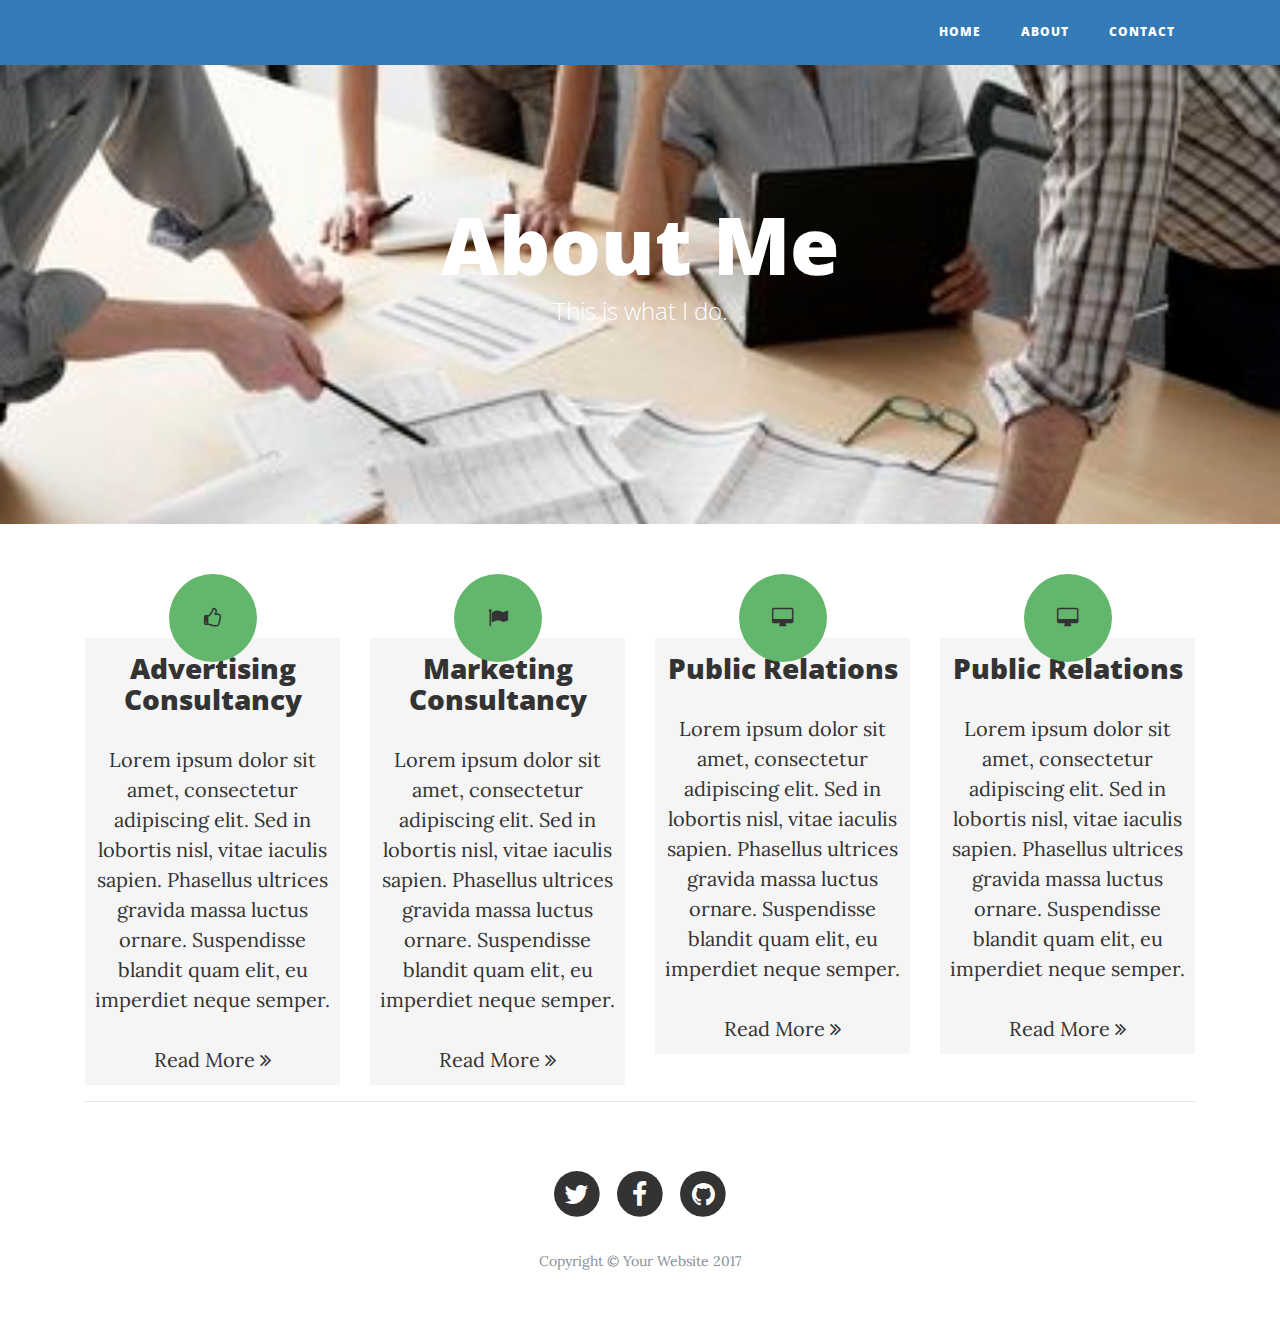
<file: Ad2Win/about.html>
<!DOCTYPE html>
<html lang="en">

  <head>

    <meta charset="utf-8">
    <meta name="viewport" content="width=device-width, initial-scale=1, shrink-to-fit=no">
    <meta name="description" content="">
    <meta name="author" content="">

    <title>AD-WIN</title>

    <!-- Bootstrap core CSS -->
    <link href="vendor/bootstrap/css/bootstrap.min.css" rel="stylesheet">

    <!-- Custom fonts for this template -->
    <link href="vendor/font-awesome/css/font-awesome.min.css" rel="stylesheet" type="text/css">
    <link href='https://fonts.googleapis.com/css?family=Lora:400,700,400italic,700italic' rel='stylesheet' type='text/css'>
    <link href='https://fonts.googleapis.com/css?family=Open+Sans:300italic,400italic,600italic,700italic,800italic,400,300,600,700,800' rel='stylesheet' type='text/css'>

    <!-- Custom styles for this template -->
    <link href="css/clean-blog.min.css" rel="stylesheet">
    <link href="css/custom.css" rel="stylesheet">

  </head>

  <body>

    <!-- Navigation -->
    <nav class="navbar navbar-expand-lg navbar-light fixed-top" id="mainNav">
      <div class="container">
        <a class="navbar-brand" href="index.html"></a>
        <button class="navbar-toggler navbar-toggler-right" type="button" data-toggle="collapse" data-target="#navbarResponsive" aria-controls="navbarResponsive" aria-expanded="false" aria-label="Toggle navigation">
          Menu
          <i class="fa fa-bars"></i>
        </button>
        <div class="collapse navbar-collapse" id="navbarResponsive">
          <ul class="navbar-nav ml-auto">
            <li class="nav-item">
              <a class="nav-link" href="index.html">Home</a>
            </li>
            <li class="nav-item">
              <a class="nav-link" href="about.html">About</a>
            </li>
           
            <li class="nav-item">
              <a class="nav-link" href="contact.html">Contact</a>
            </li>
          </ul>
        </div>
      </div>
    </nav>

    <!-- Page Header -->
    <header class="masthead" style="background-image: url('img/about1-bg.jpg')">
      <div class="container">
        <div class="row">
          <div class="col-lg-8 col-md-10 mx-auto">
            <div class="page-heading">
              <h1>About Me</h1>
              <span class="subheading">This is what I do.</span>
            </div>
          </div>
        </div>
      </div>
    </header>

    <!-- Main Content -->
    
    <div class="container">
  <div class="row">
        <!-- Boxes de Acoes -->
      <div class="col-xs-12 col-sm-6 col-lg-3">
      <div class="box">             
        <div class="icon">
          <div class="image"><i class="fa fa-thumbs-o-up"></i></div>
          <div class="info">
            <h3 class="title">Advertising Consultancy</h3>
            <p>
              Lorem ipsum dolor sit amet, consectetur adipiscing elit. Sed in lobortis nisl, vitae iaculis sapien. Phasellus ultrices gravida massa luctus ornare. Suspendisse blandit quam elit, eu imperdiet neque semper.
            </p>
            <div class="more">
              <a href="#" title="Title Link">
                Read More <i class="fa fa-angle-double-right"></i>
              </a>
            </div>
          </div>
        </div>
        <div class="space"></div>
      </div> 
    </div>
      
        <div class="col-xs-12 col-sm-6 col-lg-3">
      <div class="box">             
        <div class="icon">
          <div class="image"><i class="fa fa-flag"></i></div>
          <div class="info">
            <h3 class="title">Marketing Consultancy</h3>
              <p>
              Lorem ipsum dolor sit amet, consectetur adipiscing elit. Sed in lobortis nisl, vitae iaculis sapien. Phasellus ultrices gravida massa luctus ornare. Suspendisse blandit quam elit, eu imperdiet neque semper.
            </p>
            <div class="more">
              <a href="#" title="Title Link">
                Read More <i class="fa fa-angle-double-right"></i>
              </a>
            </div>
          </div>
        </div>
        <div class="space"></div>
      </div> 
    </div>
      
        <div class="col-xs-12 col-sm-6 col-lg-3">
      <div class="box">             
        <div class="icon">
          <div class="image"><i class="fa fa-desktop"></i></div>
          <div class="info">
            <h3 class="title">Public Relations</h3>
              <p>
              Lorem ipsum dolor sit amet, consectetur adipiscing elit. Sed in lobortis nisl, vitae iaculis sapien. Phasellus ultrices gravida massa luctus ornare. Suspendisse blandit quam elit, eu imperdiet neque semper.
            </p>
            <div class="more">
              <a href="#" title="Title Link">
                Read More <i class="fa fa-angle-double-right"></i>
              </a>
            </div>
          </div>
        </div>
        <div class="space"></div>
      </div> 

    </div>    
    <div class="col-xs-12 col-sm-6 col-lg-3">
      <div class="box">             
        <div class="icon">
          <div class="image"><i class="fa fa-desktop"></i></div>
          <div class="info">
            <h3 class="title">Public Relations</h3>
              <p>
              Lorem ipsum dolor sit amet, consectetur adipiscing elit. Sed in lobortis nisl, vitae iaculis sapien. Phasellus ultrices gravida massa luctus ornare. Suspendisse blandit quam elit, eu imperdiet neque semper.
            </p>
            <div class="more">
              <a href="#" title="Title Link">
                Read More <i class="fa fa-angle-double-right"></i>
              </a>
            </div>
          </div>
        </div>
        <div class="space"></div>
      </div>     
    <!-- /Boxes de Acoes -->
  </div>
</div>

    <hr>

    <!-- Footer -->
    <footer>
      <div class="container">
        <div class="row">
          <div class="col-lg-8 col-md-10 mx-auto">
            <ul class="list-inline text-center">
              <li class="list-inline-item">
                <a href="#">
                  <span class="fa-stack fa-lg">
                    <i class="fa fa-circle fa-stack-2x"></i>
                    <i class="fa fa-twitter fa-stack-1x fa-inverse"></i>
                  </span>
                </a>
              </li>
              <li class="list-inline-item">
                <a href="#">
                  <span class="fa-stack fa-lg">
                    <i class="fa fa-circle fa-stack-2x"></i>
                    <i class="fa fa-facebook fa-stack-1x fa-inverse"></i>
                  </span>
                </a>
              </li>
              <li class="list-inline-item">
                <a href="#">
                  <span class="fa-stack fa-lg">
                    <i class="fa fa-circle fa-stack-2x"></i>
                    <i class="fa fa-github fa-stack-1x fa-inverse"></i>
                  </span>
                </a>
              </li>
            </ul>
            <p class="copyright text-muted">Copyright &copy; Your Website 2017</p>
          </div>
        </div>
      </div>
    </footer>

    <!-- Bootstrap core JavaScript -->
    <script src="vendor/jquery/jquery.min.js"></script>
    <script src="vendor/popper/popper.min.js"></script>
    <script src="vendor/bootstrap/js/bootstrap.min.js"></script>

    <!-- Custom scripts for this template -->
    <script src="js/clean-blog.min.js"></script>

  </body>

</html>
</file>
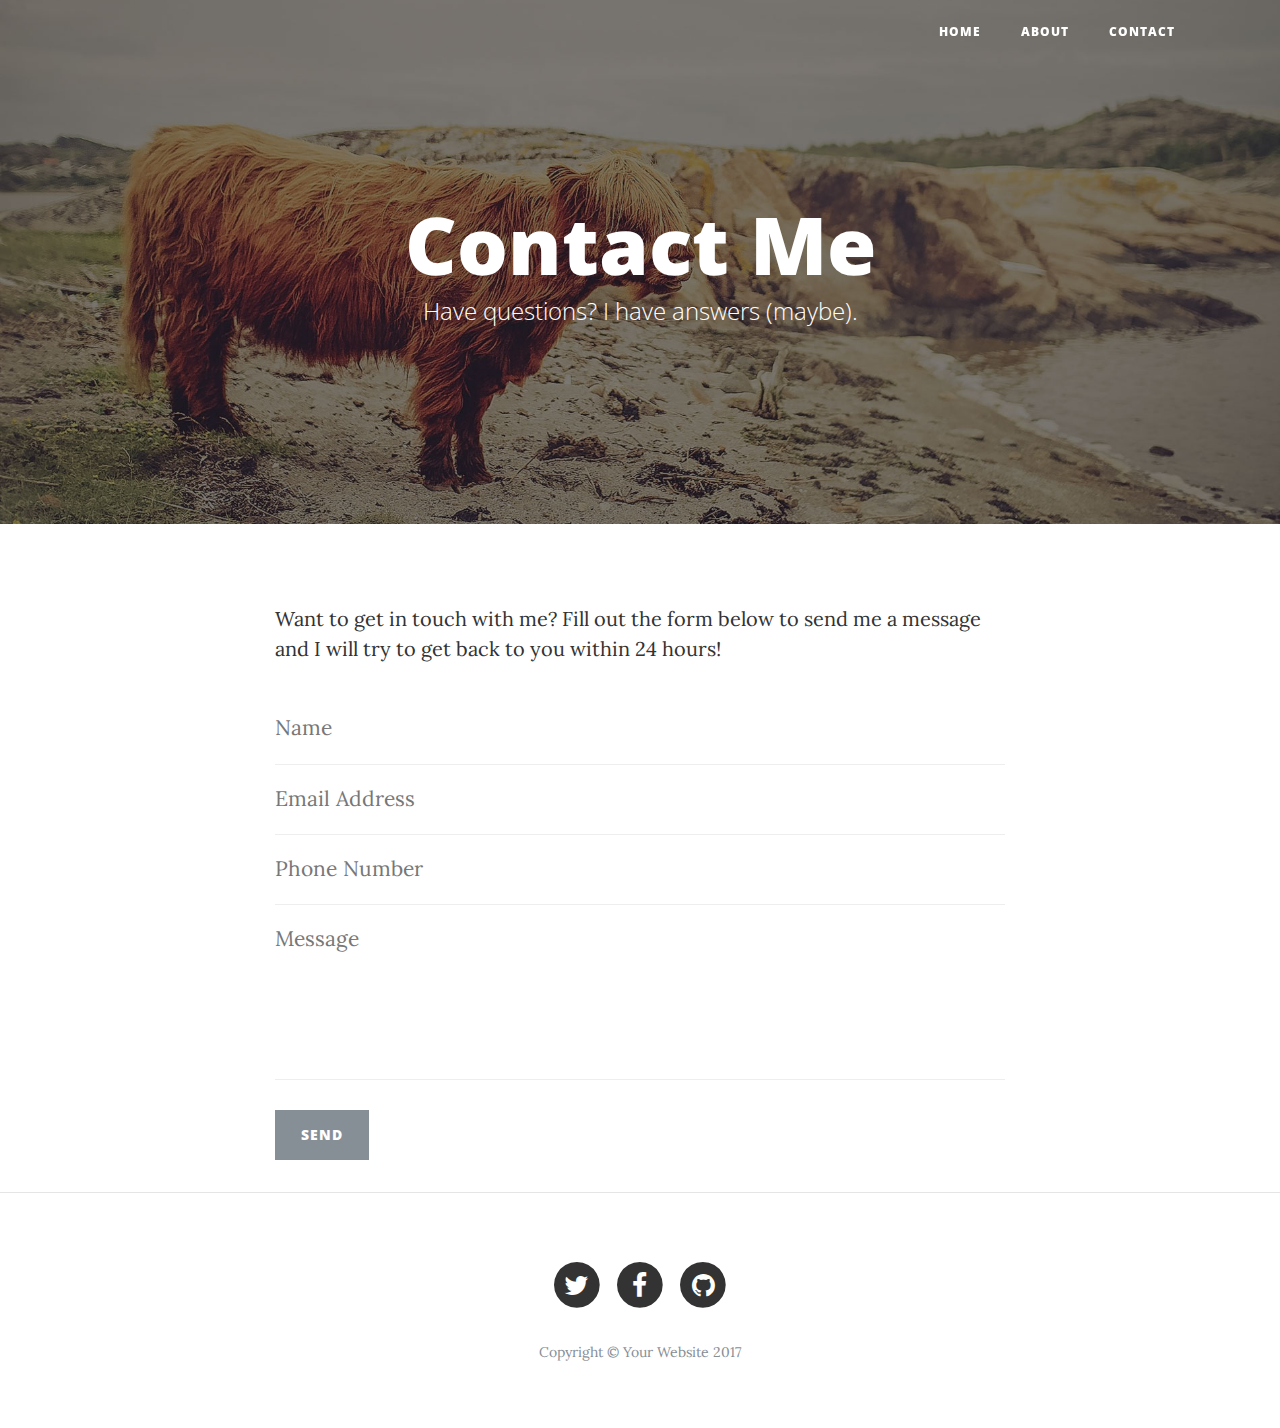
<file: Ad2Win/contact.html>
<!DOCTYPE html>
<html lang="en">

  <head>

    <meta charset="utf-8">
    <meta name="viewport" content="width=device-width, initial-scale=1, shrink-to-fit=no">
    <meta name="description" content="">
    <meta name="author" content="">

    <title>AD-WIN</title>

    <!-- Bootstrap core CSS -->
    <link href="vendor/bootstrap/css/bootstrap.min.css" rel="stylesheet">

    <!-- Custom fonts for this template -->
    <link href="vendor/font-awesome/css/font-awesome.min.css" rel="stylesheet" type="text/css">
    <link href='https://fonts.googleapis.com/css?family=Lora:400,700,400italic,700italic' rel='stylesheet' type='text/css'>
    <link href='https://fonts.googleapis.com/css?family=Open+Sans:300italic,400italic,600italic,700italic,800italic,400,300,600,700,800' rel='stylesheet' type='text/css'>

    <!-- Custom styles for this template -->
    <link href="css/clean-blog.min.css" rel="stylesheet">

  </head>

  <body>

    <!-- Navigation -->
    <nav class="navbar navbar-expand-lg navbar-light fixed-top" id="mainNav">
      <div class="container">
        <a class="navbar-brand" href="index.html"></a>
        <button class="navbar-toggler navbar-toggler-right" type="button" data-toggle="collapse" data-target="#navbarResponsive" aria-controls="navbarResponsive" aria-expanded="false" aria-label="Toggle navigation">
          Menu
          <i class="fa fa-bars"></i>
        </button>
        <div class="collapse navbar-collapse" id="navbarResponsive">
          <ul class="navbar-nav ml-auto">
            <li class="nav-item">
              <a class="nav-link" href="index.html">Home</a>
            </li>
            <li class="nav-item">
              <a class="nav-link" href="about.html">About</a>
            </li>
            
            <li class="nav-item">
              <a class="nav-link" href="contact.html">Contact</a>
            </li>
          </ul>
        </div>
      </div>
    </nav>

    <!-- Page Header -->
    <header class="masthead" style="background-image: url('img/contact-bg.jpg')">
      <div class="container">
        <div class="row">
          <div class="col-lg-8 col-md-10 mx-auto">
            <div class="page-heading">
              <h1>Contact Me</h1>
              <span class="subheading">Have questions? I have answers (maybe).</span>
            </div>
          </div>
        </div>
      </div>
    </header>

    <!-- Main Content -->
    <div class="container">
      <div class="row">
        <div class="col-lg-8 col-md-10 mx-auto">
          <p>Want to get in touch with me? Fill out the form below to send me a message and I will try to get back to you within 24 hours!</p>
          <!-- Contact Form - Enter your email address on line 19 of the mail/contact_me.php file to make this form work. -->
          <!-- WARNING: Some web hosts do not allow emails to be sent through forms to common mail hosts like Gmail or Yahoo. It's recommended that you use a private domain email address! -->
          <!-- NOTE: To use the contact form, your site must be on a live web host with PHP! The form will not work locally! -->
          <form name="sentMessage" id="contactForm" novalidate>
            <div class="control-group">
              <div class="form-group floating-label-form-group controls">
                <label>Name</label>
                <input type="text" class="form-control" placeholder="Name" id="name" required data-validation-required-message="Please enter your name.">
                <p class="help-block text-danger"></p>
              </div>
            </div>
            <div class="control-group">
              <div class="form-group floating-label-form-group controls">
                <label>Email Address</label>
                <input type="email" class="form-control" placeholder="Email Address" id="email" required data-validation-required-message="Please enter your email address.">
                <p class="help-block text-danger"></p>
              </div>
            </div>
            <div class="control-group">
              <div class="form-group col-xs-12 floating-label-form-group controls">
                <label>Phone Number</label>
                <input type="tel" class="form-control" placeholder="Phone Number" id="phone" required data-validation-required-message="Please enter your phone number.">
                <p class="help-block text-danger"></p>
              </div>
            </div>
            <div class="control-group">
              <div class="form-group floating-label-form-group controls">
                <label>Message</label>
                <textarea rows="5" class="form-control" placeholder="Message" id="message" required data-validation-required-message="Please enter a message."></textarea>
                <p class="help-block text-danger"></p>
              </div>
            </div>
            <br>
            <div id="success"></div>
            <div class="form-group">
              <button type="submit" class="btn btn-secondary" id="sendMessageButton">Send</button>
            </div>
          </form>
        </div>
      </div>
    </div>

    <hr>

    <!-- Footer -->
    <footer>
      <div class="container">
        <div class="row">
          <div class="col-lg-8 col-md-10 mx-auto">
            <ul class="list-inline text-center">
              <li class="list-inline-item">
                <a href="#">
                  <span class="fa-stack fa-lg">
                    <i class="fa fa-circle fa-stack-2x"></i>
                    <i class="fa fa-twitter fa-stack-1x fa-inverse"></i>
                  </span>
                </a>
              </li>
              <li class="list-inline-item">
                <a href="#">
                  <span class="fa-stack fa-lg">
                    <i class="fa fa-circle fa-stack-2x"></i>
                    <i class="fa fa-facebook fa-stack-1x fa-inverse"></i>
                  </span>
                </a>
              </li>
              <li class="list-inline-item">
                <a href="#">
                  <span class="fa-stack fa-lg">
                    <i class="fa fa-circle fa-stack-2x"></i>
                    <i class="fa fa-github fa-stack-1x fa-inverse"></i>
                  </span>
                </a>
              </li>
            </ul>
            <p class="copyright text-muted">Copyright &copy; Your Website 2017</p>
          </div>
        </div>
      </div>
    </footer>

    <!-- Bootstrap core JavaScript -->
    <script src="vendor/jquery/jquery.min.js"></script>
    <script src="vendor/popper/popper.min.js"></script>
    <script src="vendor/bootstrap/js/bootstrap.min.js"></script>

    <!-- Contact Form JavaScript -->
    <script src="js/jqBootstrapValidation.js"></script>
    <script src="js/contact_me.js"></script>

    <!-- Custom scripts for this template -->
    <script src="js/clean-blog.min.js"></script>

  </body>

</html>
</file>
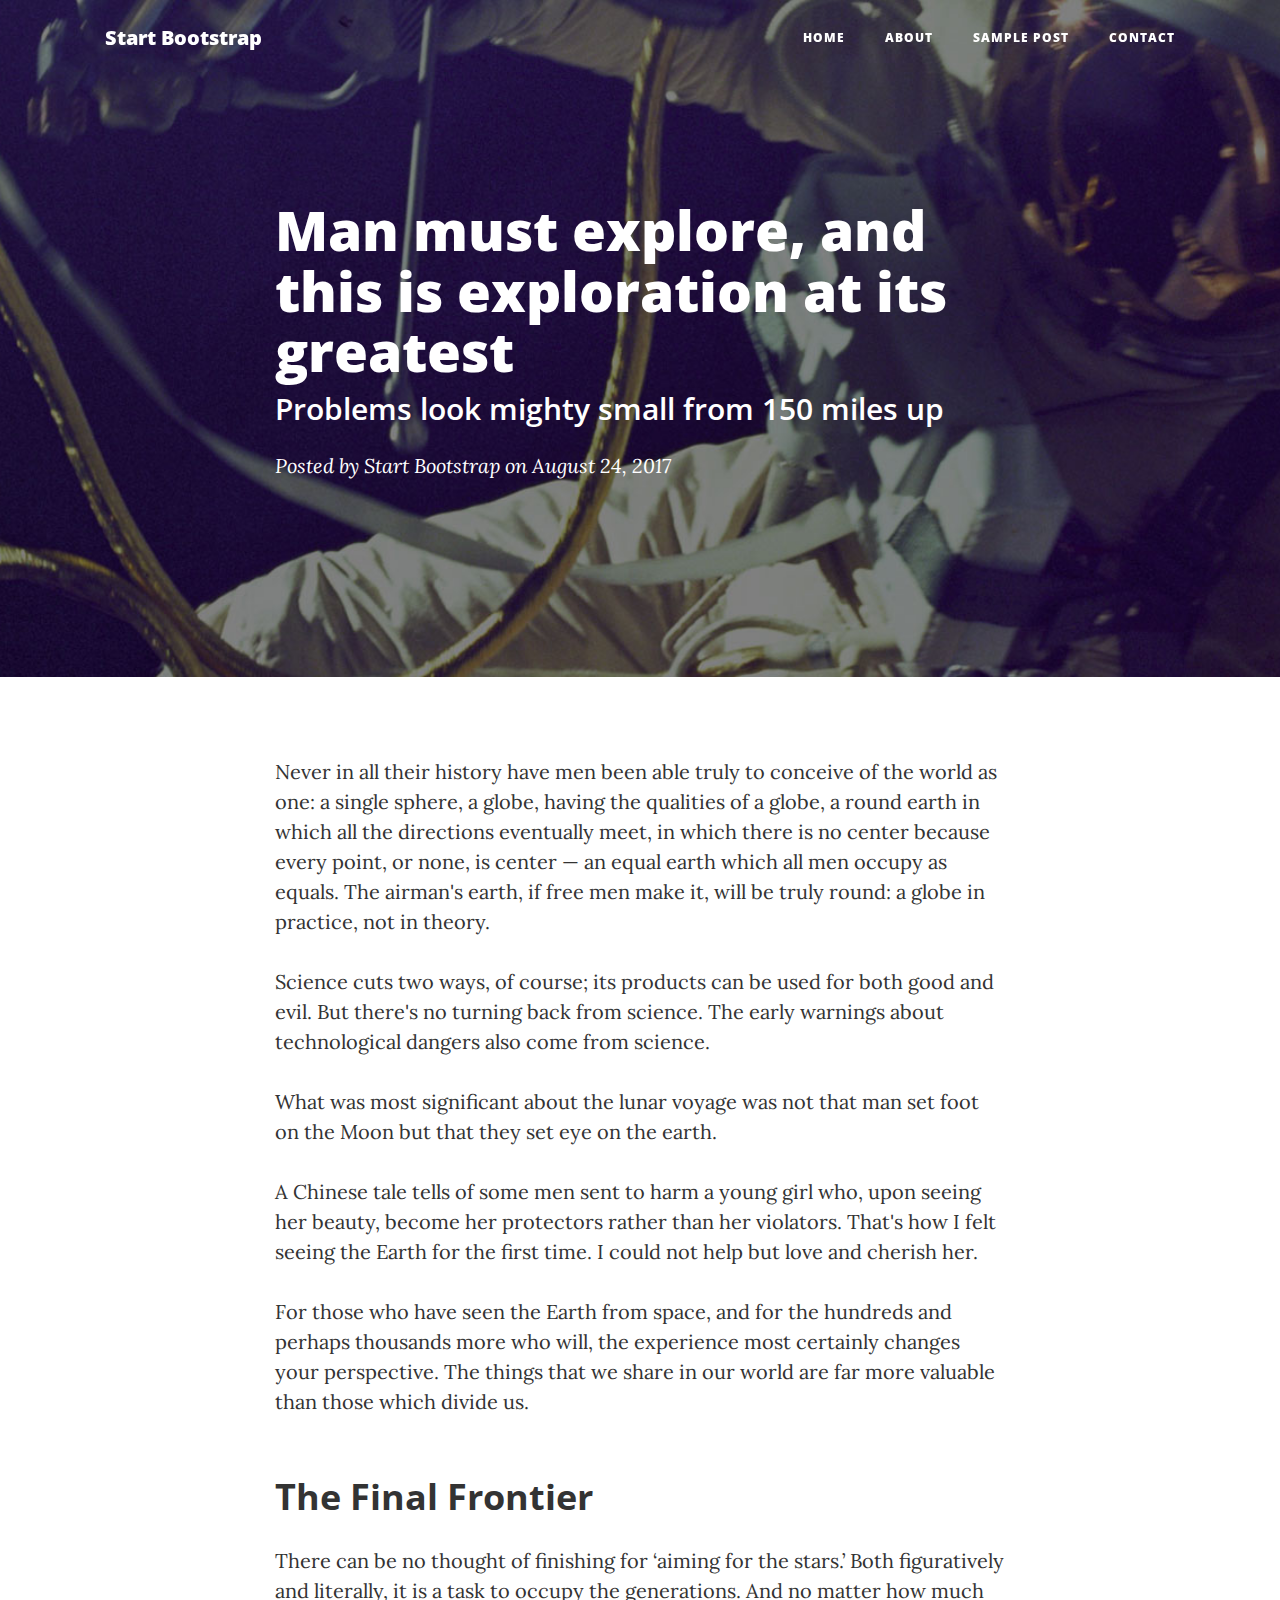
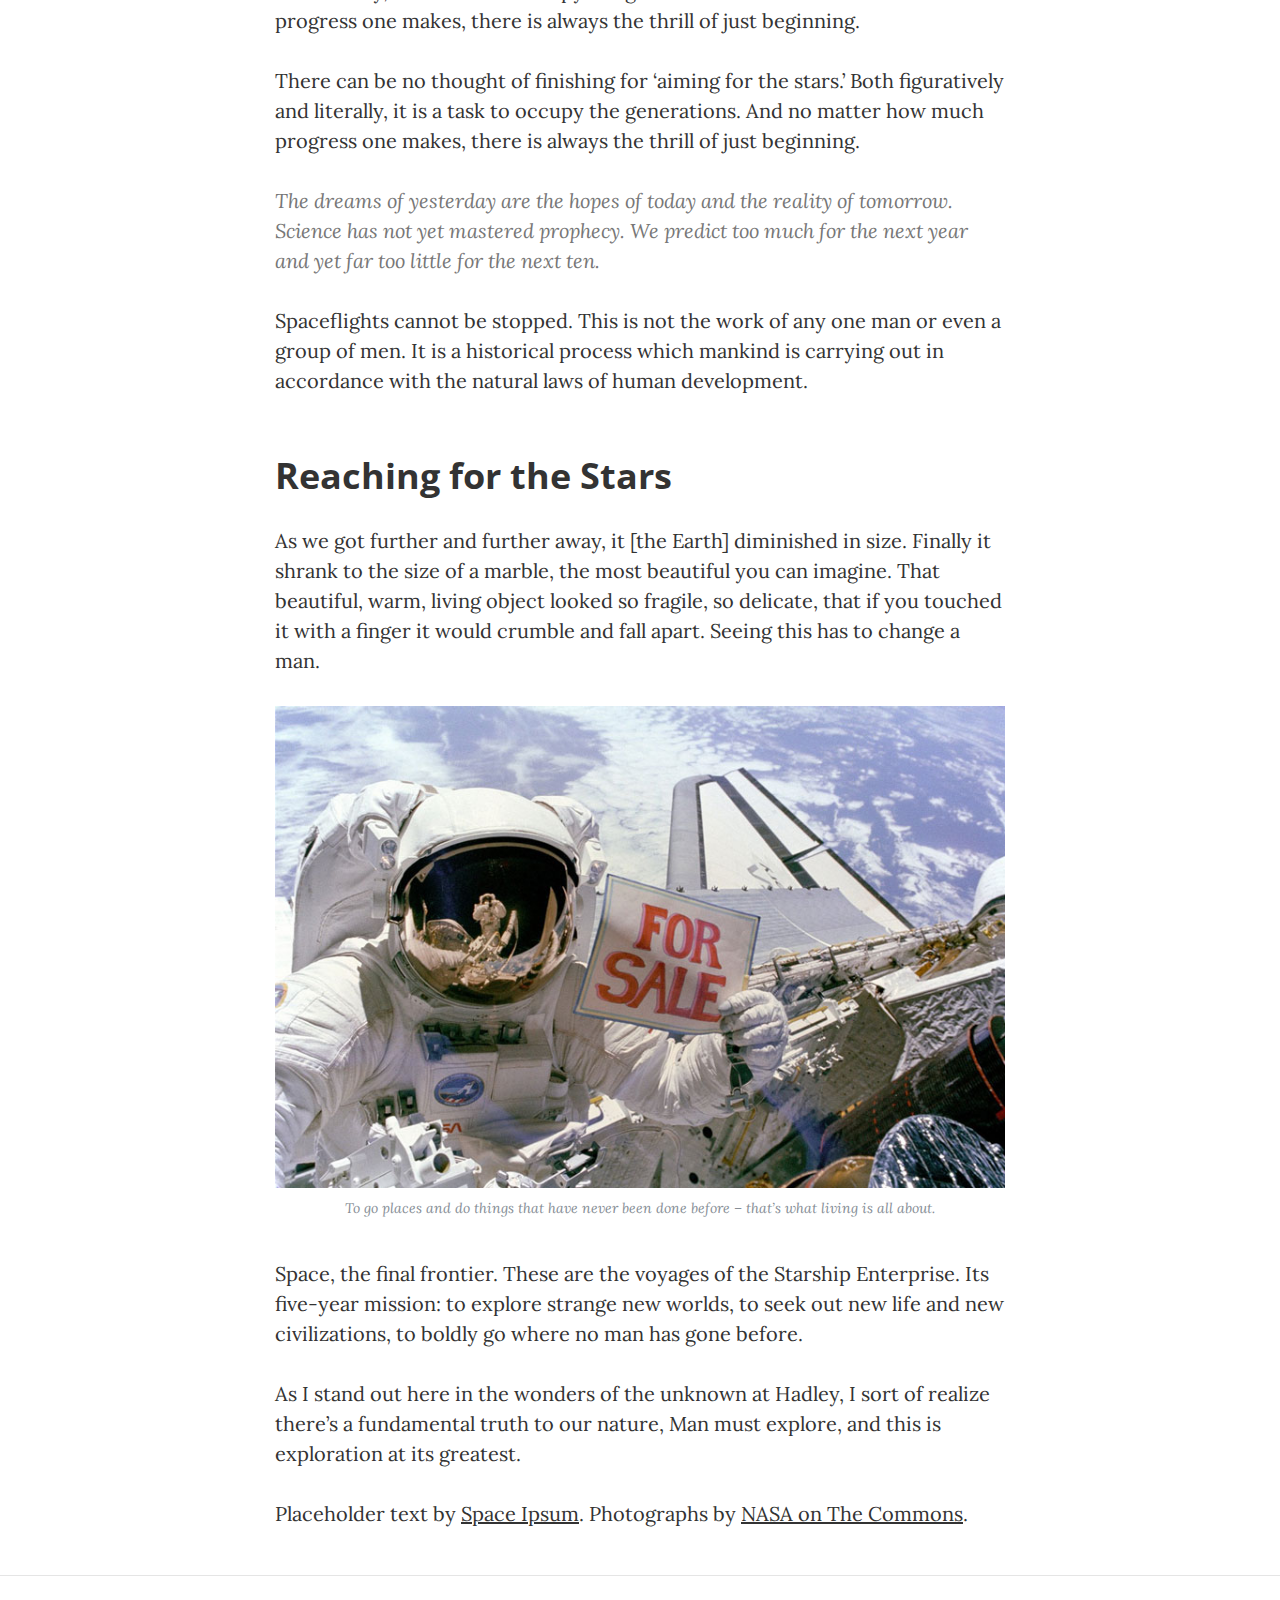
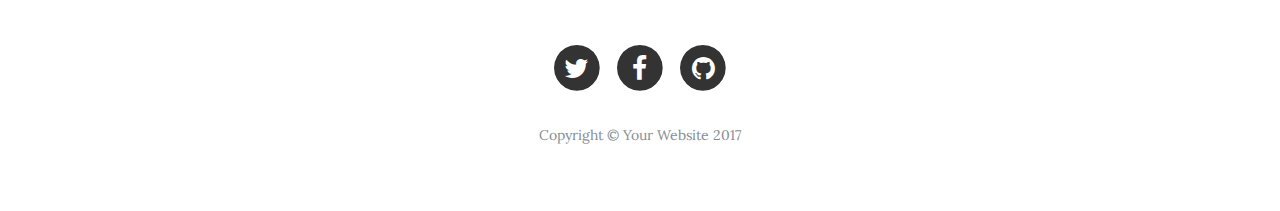
<file: Ad2Win/post.html>
<!DOCTYPE html>
<html lang="en">

  <head>

    <meta charset="utf-8">
    <meta name="viewport" content="width=device-width, initial-scale=1, shrink-to-fit=no">
    <meta name="description" content="">
    <meta name="author" content="">

    <title>Clean Blog - Start Bootstrap Theme</title>

    <!-- Bootstrap core CSS -->
    <link href="vendor/bootstrap/css/bootstrap.min.css" rel="stylesheet">

    <!-- Custom fonts for this template -->
    <link href="vendor/font-awesome/css/font-awesome.min.css" rel="stylesheet" type="text/css">
    <link href='https://fonts.googleapis.com/css?family=Lora:400,700,400italic,700italic' rel='stylesheet' type='text/css'>
    <link href='https://fonts.googleapis.com/css?family=Open+Sans:300italic,400italic,600italic,700italic,800italic,400,300,600,700,800' rel='stylesheet' type='text/css'>

    <!-- Custom styles for this template -->
    <link href="css/clean-blog.min.css" rel="stylesheet">

  </head>

  <body>

    <!-- Navigation -->
    <nav class="navbar navbar-expand-lg navbar-light fixed-top" id="mainNav">
      <div class="container">
        <a class="navbar-brand" href="index.html">Start Bootstrap</a>
        <button class="navbar-toggler navbar-toggler-right" type="button" data-toggle="collapse" data-target="#navbarResponsive" aria-controls="navbarResponsive" aria-expanded="false" aria-label="Toggle navigation">
          Menu
          <i class="fa fa-bars"></i>
        </button>
        <div class="collapse navbar-collapse" id="navbarResponsive">
          <ul class="navbar-nav ml-auto">
            <li class="nav-item">
              <a class="nav-link" href="index.html">Home</a>
            </li>
            <li class="nav-item">
              <a class="nav-link" href="about.html">About</a>
            </li>
            <li class="nav-item">
              <a class="nav-link" href="post.html">Sample Post</a>
            </li>
            <li class="nav-item">
              <a class="nav-link" href="contact.html">Contact</a>
            </li>
          </ul>
        </div>
      </div>
    </nav>

    <!-- Page Header -->
    <header class="masthead" style="background-image: url('img/post-bg.jpg')">
      <div class="container">
        <div class="row">
          <div class="col-lg-8 col-md-10 mx-auto">
            <div class="post-heading">
              <h1>Man must explore, and this is exploration at its greatest</h1>
              <h2 class="subheading">Problems look mighty small from 150 miles up</h2>
              <span class="meta">Posted by
                <a href="#">Start Bootstrap</a>
                on August 24, 2017</span>
            </div>
          </div>
        </div>
      </div>
    </header>

    <!-- Post Content -->
    <article>
      <div class="container">
        <div class="row">
          <div class="col-lg-8 col-md-10 mx-auto">
            <p>Never in all their history have men been able truly to conceive of the world as one: a single sphere, a globe, having the qualities of a globe, a round earth in which all the directions eventually meet, in which there is no center because every point, or none, is center — an equal earth which all men occupy as equals. The airman's earth, if free men make it, will be truly round: a globe in practice, not in theory.</p>

            <p>Science cuts two ways, of course; its products can be used for both good and evil. But there's no turning back from science. The early warnings about technological dangers also come from science.</p>

            <p>What was most significant about the lunar voyage was not that man set foot on the Moon but that they set eye on the earth.</p>

            <p>A Chinese tale tells of some men sent to harm a young girl who, upon seeing her beauty, become her protectors rather than her violators. That's how I felt seeing the Earth for the first time. I could not help but love and cherish her.</p>

            <p>For those who have seen the Earth from space, and for the hundreds and perhaps thousands more who will, the experience most certainly changes your perspective. The things that we share in our world are far more valuable than those which divide us.</p>

            <h2 class="section-heading">The Final Frontier</h2>

            <p>There can be no thought of finishing for ‘aiming for the stars.’ Both figuratively and literally, it is a task to occupy the generations. And no matter how much progress one makes, there is always the thrill of just beginning.</p>

            <p>There can be no thought of finishing for ‘aiming for the stars.’ Both figuratively and literally, it is a task to occupy the generations. And no matter how much progress one makes, there is always the thrill of just beginning.</p>

            <blockquote class="blockquote">The dreams of yesterday are the hopes of today and the reality of tomorrow. Science has not yet mastered prophecy. We predict too much for the next year and yet far too little for the next ten.</blockquote>

            <p>Spaceflights cannot be stopped. This is not the work of any one man or even a group of men. It is a historical process which mankind is carrying out in accordance with the natural laws of human development.</p>

            <h2 class="section-heading">Reaching for the Stars</h2>

            <p>As we got further and further away, it [the Earth] diminished in size. Finally it shrank to the size of a marble, the most beautiful you can imagine. That beautiful, warm, living object looked so fragile, so delicate, that if you touched it with a finger it would crumble and fall apart. Seeing this has to change a man.</p>

            <a href="#">
              <img class="img-fluid" src="img/post-sample-image.jpg" alt="">
            </a>
            <span class="caption text-muted">To go places and do things that have never been done before – that’s what living is all about.</span>

            <p>Space, the final frontier. These are the voyages of the Starship Enterprise. Its five-year mission: to explore strange new worlds, to seek out new life and new civilizations, to boldly go where no man has gone before.</p>

            <p>As I stand out here in the wonders of the unknown at Hadley, I sort of realize there’s a fundamental truth to our nature, Man must explore, and this is exploration at its greatest.</p>

            <p>Placeholder text by
              <a href="http://spaceipsum.com/">Space Ipsum</a>. Photographs by
              <a href="https://www.flickr.com/photos/nasacommons/">NASA on The Commons</a>.</p>
          </div>
        </div>
      </div>
    </article>

    <hr>

    <!-- Footer -->
    <footer>
      <div class="container">
        <div class="row">
          <div class="col-lg-8 col-md-10 mx-auto">
            <ul class="list-inline text-center">
              <li class="list-inline-item">
                <a href="#">
                  <span class="fa-stack fa-lg">
                    <i class="fa fa-circle fa-stack-2x"></i>
                    <i class="fa fa-twitter fa-stack-1x fa-inverse"></i>
                  </span>
                </a>
              </li>
              <li class="list-inline-item">
                <a href="#">
                  <span class="fa-stack fa-lg">
                    <i class="fa fa-circle fa-stack-2x"></i>
                    <i class="fa fa-facebook fa-stack-1x fa-inverse"></i>
                  </span>
                </a>
              </li>
              <li class="list-inline-item">
                <a href="#">
                  <span class="fa-stack fa-lg">
                    <i class="fa fa-circle fa-stack-2x"></i>
                    <i class="fa fa-github fa-stack-1x fa-inverse"></i>
                  </span>
                </a>
              </li>
            </ul>
            <p class="copyright text-muted">Copyright &copy; Your Website 2017</p>
          </div>
        </div>
      </div>
    </footer>

    <!-- Bootstrap core JavaScript -->
    <script src="vendor/jquery/jquery.min.js"></script>
    <script src="vendor/popper/popper.min.js"></script>
    <script src="vendor/bootstrap/js/bootstrap.min.js"></script>

    <!-- Custom scripts for this template -->
    <script src="js/clean-blog.min.js"></script>

  </body>

</html>
</file>
<file: Ad2Win/css/custom.css>
.box > .icon {
    text-align: center;
    position: relative;
}
.box > .icon > .info {
    margin-top: -24px;
    background: rgba(0, 0, 0, 0.04);
    /* border: 1px solid #e0e0e0; */
    padding: 15px 0 10px 0;
}
.box > .icon > .image {
    position: relative;
    z-index: 2;
    margin: auto;
    width: 88px;
    height: 88px;
    /* border: 8px solid white; */
    line-height: 88px;
    border-radius: 50%;
    background: #63B76C;
    vertical-align: middle;
}
.animation--fade-bg {
  background-size: cover;
  background-position: 50%;
  background-repeat: no-repeat;
   
  animation-duration: 12s;
  animation-name: fade-bg;
  animation-delay: 0;
  animation-iteration-count: infinite;
  animation-direction: forward;

}

@keyframes fade-bg {
    0% {
        opacity: 0;
        background-image: url('../img/home-bg.jpg');
    }
    
    25% {
        opacity: 1;
        background-image: url('../img/advertising-word-cloud.jpg');
    }
    
    50% {
        opacity: 0;
        background-image: url('http://i.imgur.com/sRnvs0K.jpg');
    }
    
    51% {
        opacity: 0;
        background-image: url('http://i.imgur.com/wL4RT1w.jpg');
    }
    
    75% {
        opacity: 1;
        background-image: url('http://i.imgur.com/wL4RT1w.jpg');
    }
    
    100% {
        opacity: 0;
        background-image: url('http://i.imgur.com/wL4RT1w.jpg');
    }
}
.navbar{
    background-color: #337ab7 !important;
    margin-bottom: 0px !important;

}
</file>
<file: Ad2Win/css/clean-blog.min.css>
/*!
 * Start Bootstrap - Clean Blog v4.0.0-beta (https://startbootstrap.com/template-overviews/clean-blog)
 * Copyright 2013-2017 Start Bootstrap
 * Licensed under MIT (https://github.com/BlackrockDigital/startbootstrap-clean-blog/blob/master/LICENSE)
 */body{font-size:20px;color:#333;font-family:Lora,'Times New Roman',serif}p{line-height:1.5;margin:30px 0}p a{text-decoration:underline}h1,h2,h3,h4,h5,h6{font-weight:800;font-family:'Open Sans','Helvetica Neue',Helvetica,Arial,sans-serif}a{color:#333;-webkit-transition:all .2s;-moz-transition:all .2s;transition:all .2s}a:focus,a:hover{color:#0085a1}a img:focus,a img:hover{cursor:zoom-in}blockquote{font-style:italic;color:#777}.section-heading{font-size:36px;font-weight:700;margin-top:60px}.caption{font-size:14px;font-style:italic;display:block;margin:0;padding:10px;text-align:center;border-bottom-right-radius:5px;border-bottom-left-radius:5px}::-moz-selection{color:#fff;background:#0085a1;text-shadow:none}::selection{color:#fff;background:#0085a1;text-shadow:none}img::selection{color:#fff;background:0 0}img::-moz-selection{color:#fff;background:0 0}body{-webkit-tap-highlight-color:#0085a1}#mainNav{position:absolute;border-bottom:1px solid #eee;background-color:#fff;font-family:'Open Sans','Helvetica Neue',Helvetica,Arial,sans-serif}#mainNav .navbar-brand{font-weight:800;color:#777}#mainNav .navbar-toggler{font-size:12px;font-weight:800;padding:13px;text-transform:uppercase;color:#777}#mainNav .navbar-nav>li.nav-item>a{font-size:12px;font-weight:800;letter-spacing:1px;text-transform:uppercase}@media only screen and (min-width:992px){#mainNav{border-bottom:1px solid transparent;background:0 0}#mainNav .navbar-brand{padding:15px 20px;color:#fff}#mainNav .navbar-brand:focus,#mainNav .navbar-brand:hover{color:rgba(255,255,255,.8)}#mainNav .navbar-nav>li.nav-item>a{padding:15px 20px;color:#fff}#mainNav .navbar-nav>li.nav-item>a:focus,#mainNav .navbar-nav>li.nav-item>a:hover{color:rgba(255,255,255,.8)}}@media only screen and (min-width:1170px){#mainNav{-webkit-transition:background-color .2s;-moz-transition:background-color .2s;transition:background-color .2s;-webkit-transform:translate3d(0,0,0);-moz-transform:translate3d(0,0,0);-ms-transform:translate3d(0,0,0);-o-transform:translate3d(0,0,0);transform:translate3d(0,0,0);-webkit-backface-visibility:hidden}#mainNav.is-fixed{position:fixed;top:-77px;-webkit-transition:-webkit-transform .2s;-moz-transition:-moz-transform .2s;transition:transform .2s;border-bottom:1px solid #fff;background-color:rgba(255,255,255,.9)}#mainNav.is-fixed .navbar-brand{color:#333}#mainNav.is-fixed .navbar-brand:focus,#mainNav.is-fixed .navbar-brand:hover{color:#0085a1}#mainNav.is-fixed .navbar-nav>li.nav-item>a{color:#333}#mainNav.is-fixed .navbar-nav>li.nav-item>a:focus,#mainNav.is-fixed .navbar-nav>li.nav-item>a:hover{color:#0085a1}#mainNav.is-visible{-webkit-transform:translate3d(0,100%,0);-moz-transform:translate3d(0,100%,0);-ms-transform:translate3d(0,100%,0);-o-transform:translate3d(0,100%,0);transform:translate3d(0,100%,0)}}header.masthead{margin-bottom:50px;background:no-repeat center center;background-color:#777;background-attachment:scroll;-webkit-background-size:cover;-moz-background-size:cover;-o-background-size:cover;background-size:cover}header.masthead .page-heading,header.masthead .post-heading,header.masthead .site-heading{padding:200px 0 150px;color:#fff}@media only screen and (min-width:768px){header.masthead .page-heading,header.masthead .post-heading,header.masthead .site-heading{padding:200px 0}}header.masthead .page-heading,header.masthead .site-heading{text-align:center}header.masthead .page-heading h1,header.masthead .site-heading h1{font-size:50px;margin-top:0}header.masthead .page-heading .subheading,header.masthead .site-heading .subheading{font-size:24px;font-weight:300;line-height:1.1;display:block;margin:10px 0 0;font-family:'Open Sans','Helvetica Neue',Helvetica,Arial,sans-serif}@media only screen and (min-width:768px){header.masthead .page-heading h1,header.masthead .site-heading h1{font-size:80px}}header.masthead .post-heading h1{font-size:35px}header.masthead .post-heading .meta,header.masthead .post-heading .subheading{line-height:1.1;display:block}header.masthead .post-heading .subheading{font-size:24px;font-weight:600;margin:10px 0 30px;font-family:'Open Sans','Helvetica Neue',Helvetica,Arial,sans-serif}header.masthead .post-heading .meta{font-size:20px;font-weight:300;font-style:italic;font-family:Lora,'Times New Roman',serif}header.masthead .post-heading .meta a{color:#fff}@media only screen and (min-width:768px){header.masthead .post-heading h1{font-size:55px}header.masthead .post-heading .subheading{font-size:30px}}.post-preview>a{color:#333}.post-preview>a:focus,.post-preview>a:hover{text-decoration:none;color:#0085a1}.post-preview>a>.post-title{font-size:30px;margin-top:30px;margin-bottom:10px}.post-preview>a>.post-subtitle{font-weight:300;margin:0 0 10px}.post-preview>.post-meta{font-size:18px;font-style:italic;margin-top:0;color:#777}.post-preview>.post-meta>a{text-decoration:none;color:#333}.post-preview>.post-meta>a:focus,.post-preview>.post-meta>a:hover{text-decoration:underline;color:#0085a1}@media only screen and (min-width:768px){.post-preview>a>.post-title{font-size:36px}}.floating-label-form-group{font-size:14px;position:relative;margin-bottom:0;padding-bottom:.5em;border-bottom:1px solid #eee}.floating-label-form-group input,.floating-label-form-group textarea{font-size:1.5em;position:relative;z-index:1;padding:0;resize:none;border:none;border-radius:0;background:0 0;box-shadow:none!important;font-family:Lora,'Times New Roman',serif}.floating-label-form-group input::-webkit-input-placeholder,.floating-label-form-group textarea::-webkit-input-placeholder{color:#777;font-family:Lora,'Times New Roman',serif}.floating-label-form-group label{font-size:.85em;line-height:1.764705882em;position:relative;z-index:0;top:2em;display:block;margin:0;-webkit-transition:top .3s ease,opacity .3s ease;-moz-transition:top .3s ease,opacity .3s ease;-ms-transition:top .3s ease,opacity .3s ease;transition:top .3s ease,opacity .3s ease;vertical-align:middle;vertical-align:baseline;opacity:0}.floating-label-form-group .help-block{margin:15px 0}.floating-label-form-group-with-value label{top:0;opacity:1}.floating-label-form-group-with-focus label{color:#0085a1}form .form-group:first-child .floating-label-form-group{border-top:1px solid #eee}footer{padding:50px 0 65px}footer .list-inline{margin:0;padding:0}footer .copyright{font-size:14px;margin-bottom:0;text-align:center}.btn{font-size:14px;font-weight:800;padding:15px 25px;letter-spacing:1px;text-transform:uppercase;border-radius:0;font-family:'Open Sans','Helvetica Neue',Helvetica,Arial,sans-serif}.btn-primary{color:#fff;border-color:#0085a1;background-color:#0085a1}.btn-primary.focus,.btn-primary:focus{color:#fff;border-color:#001c22;background-color:#005b6e}.btn-primary:hover{color:#fff;border-color:#005264;background-color:#005b6e}.btn-primary.active,.btn-primary:active,.open>.btn-primary.dropdown-toggle{color:#fff;border-color:#005264;background-color:#005b6e}.btn-primary.active.focus,.btn-primary.active:focus,.btn-primary.active:hover,.btn-primary:active.focus,.btn-primary:active:focus,.btn-primary:active:hover,.open>.btn-primary.dropdown-toggle.focus,.open>.btn-primary.dropdown-toggle:focus,.open>.btn-primary.dropdown-toggle:hover{color:#fff;border-color:#001c22;background-color:#003d4a}.btn-primary.active,.btn-primary:active,.open>.btn-primary.dropdown-toggle{background-image:none}.btn-primary.disabled.focus,.btn-primary.disabled:focus,.btn-primary.disabled:hover,.btn-primary[disabled].focus,.btn-primary[disabled]:focus,.btn-primary[disabled]:hover,fieldset[disabled] .btn-primary.focus,fieldset[disabled] .btn-primary:focus,fieldset[disabled] .btn-primary:hover{border-color:#0085a1;background-color:#0085a1}.btn-primary .badge{color:#0085a1;background-color:#fff}.btn-lg{font-size:16px;padding:25px 35px}.btn-default:focus,.btn-default:hover{color:#fff;border:1px solid #0085a1;background-color:#0085a1}
</file>
